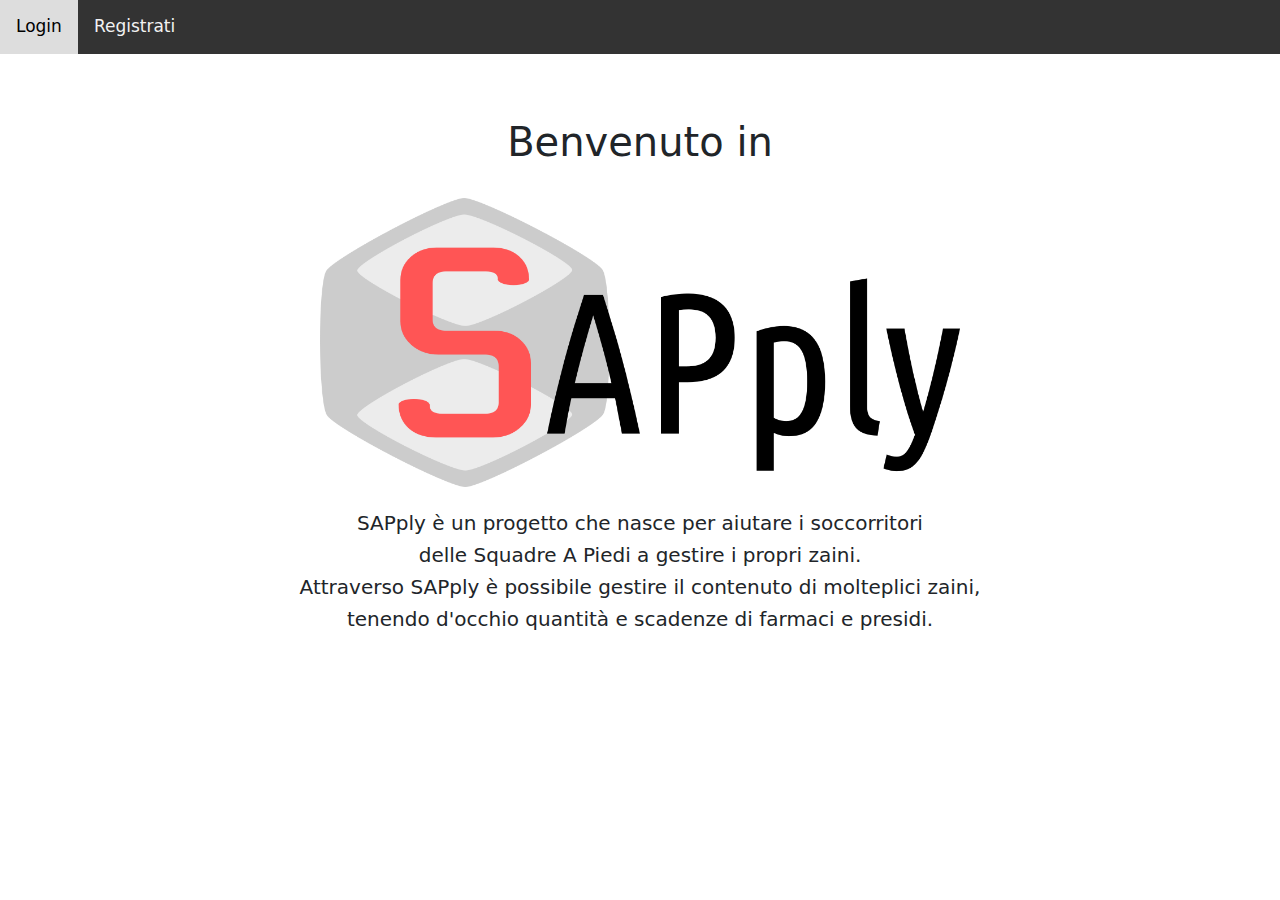
<file: index.html>
<!DOCTYPE html>
<html>

<head>
    <title>SAPply</title>
    <meta charset="utf-8" />
    <meta name="viewport" content="width=device-width initial-scale=1.0" />
    <link rel="stylesheet" type="text/css" href="css/bootstrap.min.css" />
    <!--colori e classi per text (es text-center)da css -->
    <link rel="stylesheet" type="text/css" href="style.css" />
    <link rel="stylesheet" type="text/css" href="login/style.css" />
    <script type="text/javascript" lang="javascript" src="../js/bootstrap.min.js"></script>
</head>

<body class="text-center">
    <div class="topnav sticky-top">
        <a href="login/index.html">Login</a>
        <a href="registrazione/index.html">Registrati</a>
    </div>

    <div class="pagina">
        <h1>Benvenuto in</h1>
        </br>
        <img src="logo/SAPply_logo_extended_1132x512.png" id="logo_big">
        </br>
        </br>
        <h5>SAPply è un progetto che nasce per aiutare i soccorritori</h5>
        <h5>delle Squadre A Piedi a gestire i propri zaini.</h5>
        <h5>Attraverso SAPply è possibile gestire il contenuto di molteplici zaini,</h5>
        <h5>tenendo d'occhio quantità e scadenze di farmaci e presidi.</h5>
    </div>

</body>

</html>
</file>
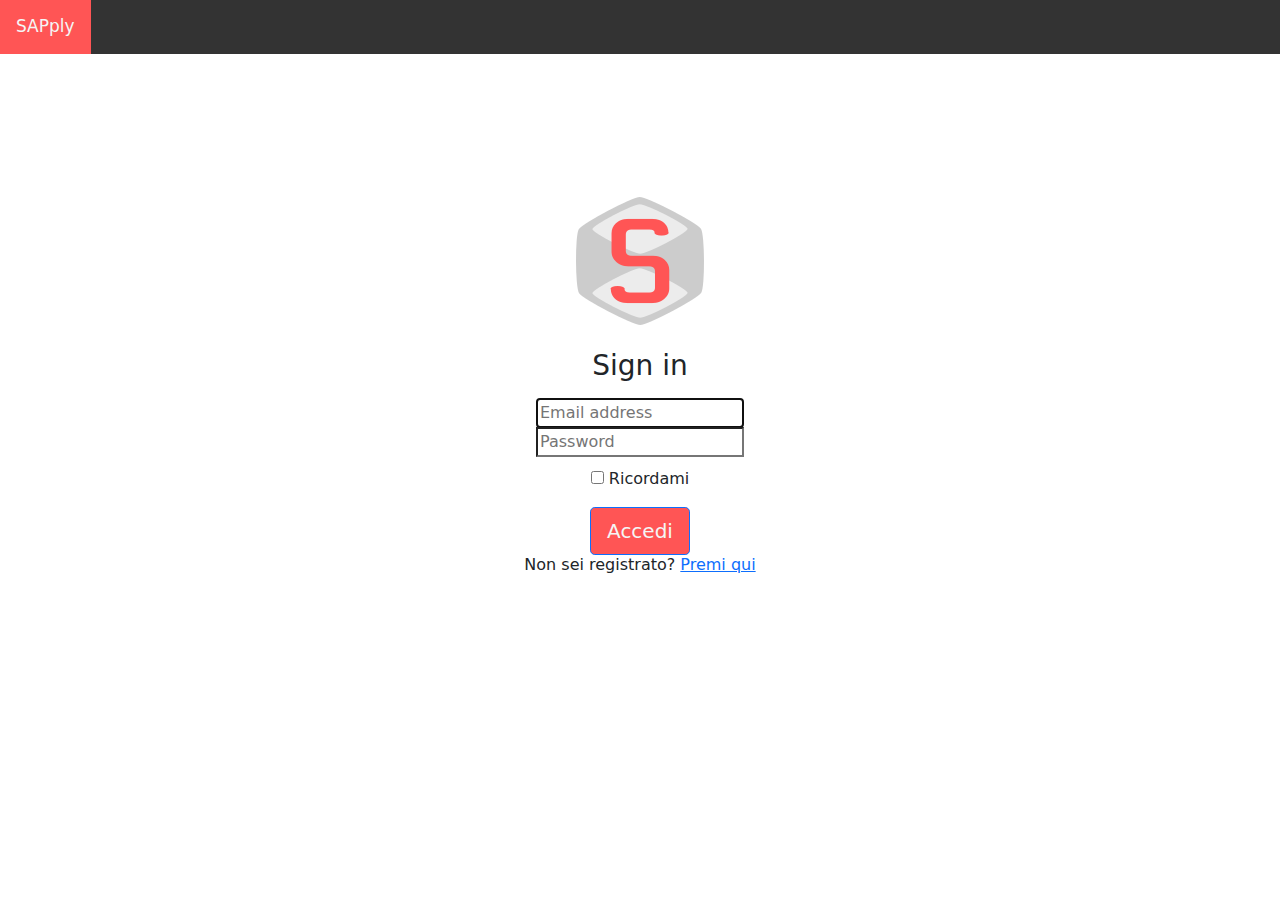
<file: login/index.html>
<!DOCTYPE html>
<html>

<head>
    <title>
        Login
    </title>
    <meta charset="utf-8" />
    <meta name="viewport" content="width=device-width initial-scale=1" />
    <link rel="stylesheet" type="text/css" href="../css/bootstrap.min.css" />

    <link rel="stylesheet" type="text/css" href="style.css">
    <script type="text/javascript" lang="javascript" src="../js/bootstrap.min.js"></script>
    <script type="text/javascript" lang="javascript" src="script.js"></script>

</head>

<body>

    <div class="topnav sticky-top">
        <a href="../index.html" class="torna active">SAPply</a>
    </div>
    <div class="text-center">
        <form action="login.php" class="form-signin" method="POST" name="loginForm" onsubmit="return validaForm()">
            <!--php è riferimeto alla pagina a cui verranno sepditi i dati da processare, metodo e nome della form-->
            <img class="mb-4" src="../logo/SAPply_logo_128x128.png" alt="" />
            <!--name non utilizzato come identivi unici, ma come riferimento a questa specifica form -->
            <h1 class="h3 mb-3">Sign in</h1>
            <!--per identificativi unici si usa id-->
            <input type="email" name="inputEmail" required placeholder="Email address" autofocus />
            <!-- tipo email controlla se ci sta almeno una @-->
            </br>
            <input type="password" name="inputPassword" required placeholder="Password" />
            <div id="divRemember" class="checkbox mb-3">
                <input id="checkRemember" type="checkbox" name="remember" />
                <label for="remember">Ricordami</label>
            </div>
            <button class="btn btn-lg btn-primary btnred" name="loginButton" type="submit">Accedi</button>
            <h6>Non sei registrato? <a href=../registrazione/index.html> Premi qui </a> </h6> </form> </div> </body>
                    </html>
</file>
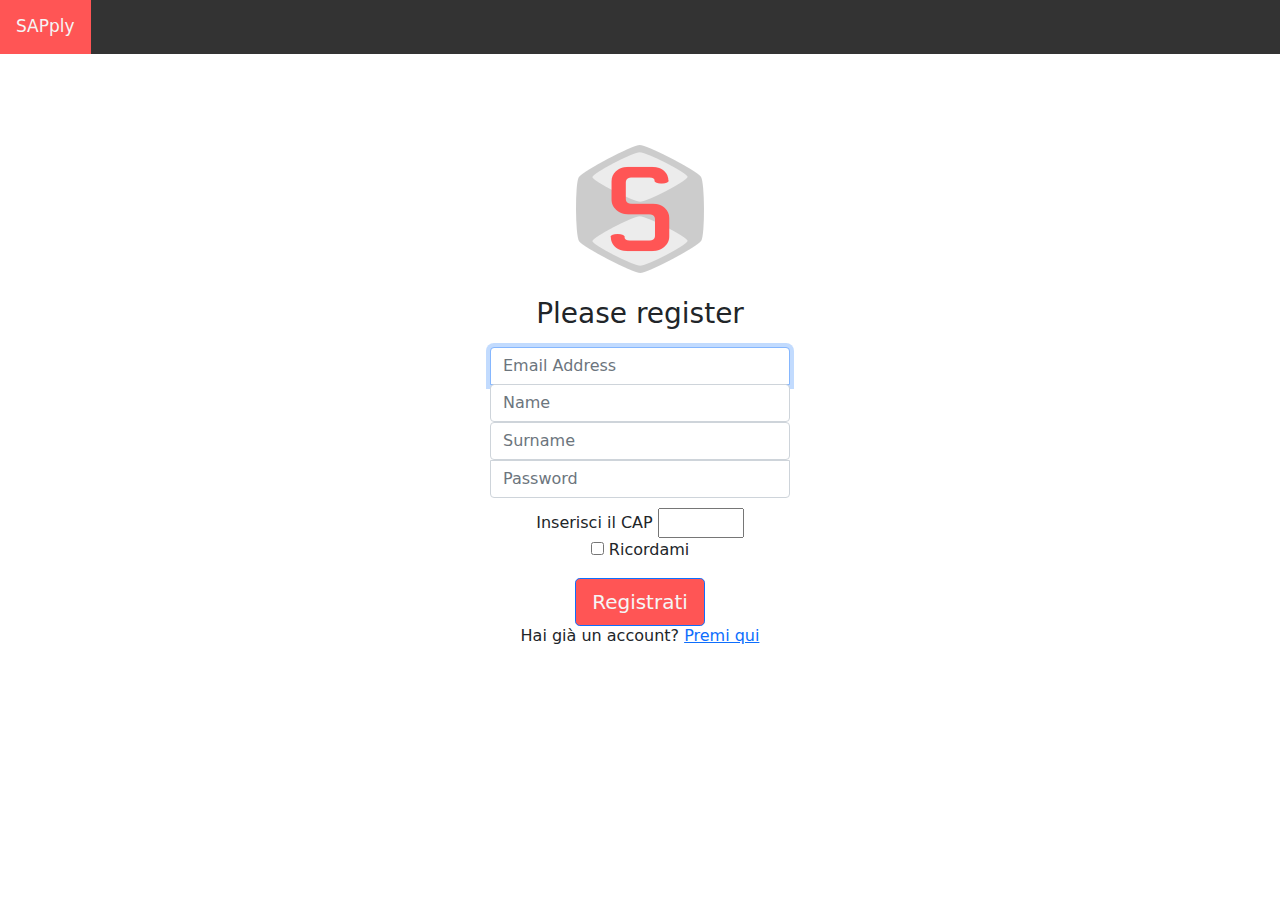
<file: registrazione/index.html>
<!DOCTYPE html>
<html>
        <head>
            <title>Registrazione</title>
            <meta charset="utf-8"/>
            <meta name="viewport" content="width=device-width initial-scale=1"/>
            <link  href="../css/bootstrap.min.css" rel="stylesheet"/>
            <link rel="stylesheet" href="style.css"/>
            <script type="text/javascript" lang="javascript" src="../js/bootstrap.min.js">
            </script>
            <script type="text/javascript" lang="javascript" src="script.js">
            </script>
        </head>
        <body class="text-center">
            <div class="topnav sticky-top">
                <a href="../index.html" class="torna active">SAPply</a>
            </div>

            <form action="validateRegistration.php" class="form-signin" method="POST" name="myForm" onSubmit="return validaForm()">  <!-- indirizzo dato all chiamata post è validateRegistration-->
                <img class="mb-4" src="../logo/SAPply_logo_128x128.png" alt="" />
                <h1 class="h3 mb-3 font-wight-normal">Please register</h1>
                <input type="email" name="inputEmail" class="form-control" placeholder="Email Address" required autofocus/>
                <input type="text" name="inputName" class="form-control" placeholder="Name" autofocus required/>
                <input type="text" name="inputSurname" class="form-control" placeholder="Surname" autofocus required/>
                <input type="password" name="inputPassword" class="form-control" placeholder="Password" required/>
                <div id="divCap" class="text-center">
                    <label for="cap">Inserisci il CAP</label>
                    <input type="text" name="cap" size="5" maxlength="5" onChange="return controllaCAP()"/>
                </div>
                <div id="divRemember" class="checkbox mb-3">
                    <input type="checkbox" name="remember"/>
                    <label for="remember">Ricordami</label>
                </div>
                <button class="btn btn-lg btn-primary btn-block btnred" name="registrationButton" type="submit">Registrati</button>
                <h6>Hai già un account? <a href=../login/index.html> Premi qui </a></h6>
            </form>
            
    </body>
</html>
</file>
<file: style.css>
.pagina{
    margin-top: 5%;
    margin-left: auto;
    margin-right: auto;
}

#logo_big{
    width:50%;
}
</file>
<file: login/style.css>
.topnav {
  background-color: #333;
  overflow: hidden;
}

/* Style the links inside the navigation bar */
.topnav a {
 float: left;
  color: #f2f2f2;
  text-align: center;
  padding: 14px 16px;
  text-decoration: none;
  font-size: 17px;
}

/* Change the color of links on hover */
.topnav a:hover {
  background-color: #ddd;
  color: black;
}

/* Add a color to the active/current link */
.topnav a.active {
  background-color: #ff5555;
  color: whitesmoke;
}

.form-signin {
  width: 100%;
  max-width: 330px;
  padding: 15px;
  margin-top:10%;
  margin-left:auto;
  margin-right: auto;
}

.form-signin .checkbox {
  font-weight: 400;
}

.form-signin .form-floating:focus-within {
  z-index: 2;
}

.form-signin input[type="email"] {
  margin-bottom: -1px;
  border-bottom-right-radius: 0;
  border-bottom-left-radius: 0;
}

.form-signin input[type="password"] {
  margin-bottom: 10px;
  border-top-left-radius: 0;
  border-top-right-radius: 0;
}
.btnred{
  background-color:#ff5555;
  color:whitesmoke;
}

#botto{
  background-color:#ff5555;
  color:whitesmoke;
}
</file>
<file: registrazione/style.css>
.form-signin {
  width: 100%;
  max-width: 330px;
  padding: 15px;
  margin-top:6%;
  margin-left:auto;
  margin-right: auto;
}

.form-signin .checkbox {
  font-weight: 400;
}

.form-signin .form-floating:focus-within {
  z-index: 2;
}

.form-signin input[type="email"] {
  margin-bottom: -1px;
  border-bottom-right-radius: 0;
  border-bottom-left-radius: 0;
}

.form-signin input[type="password"] {
  margin-bottom: 10px;
  border-top-left-radius: 0;
  border-top-right-radius: 0;
}
.btnred{
  background-color:#ff5555;
  color:whitesmoke;
}

.topnav {
  background-color: #333;
  overflow: hidden;
}

/* Style the links inside the navigation bar */
.topnav a {
 float: left;
  color: #f2f2f2;
  text-align: center;
  padding: 14px 16px;
  text-decoration: none;
  font-size: 17px;
}

/* Change the color of links on hover */
.topnav a:hover {
  background-color: #ddd;
  color: black;
}

/* Add a color to the active/current link */
.topnav a.active {
  background-color: #ff5555;
  color: whitesmoke;
}
#botto{
  background-color:#ff5555;
  color:whitesmoke;
}
</file>
